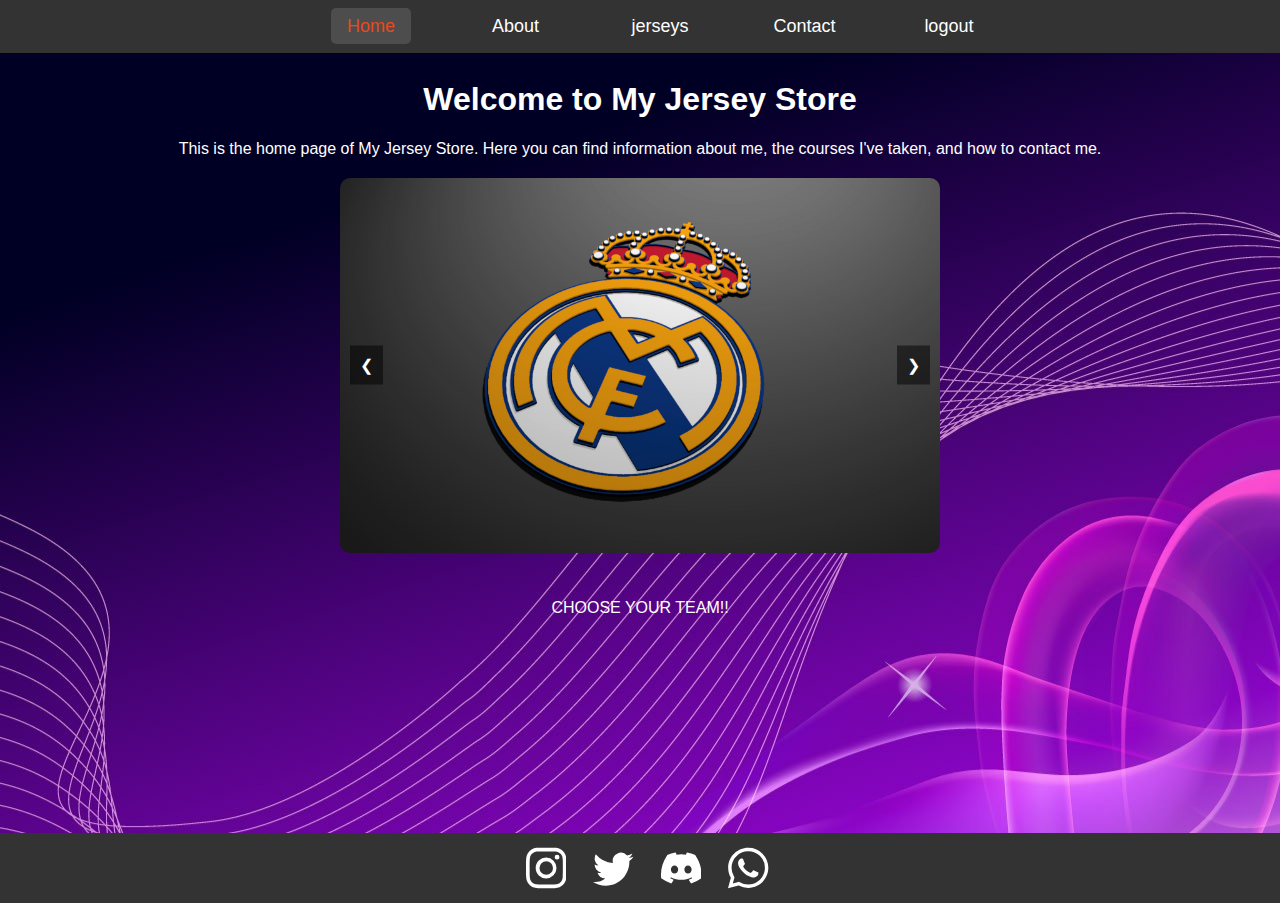
<file: Projet Html mounta/index.html>
<!DOCTYPE html>
<html lang="en">
<head>
  <meta charset="UTF-8">
  <meta name="viewport" content="width=device-width, initial-scale=1.0">
  <title>Home - Jersey store</title>
  <link rel="stylesheet" href="home.css">
  
</head>
<body>
  <header>
    <nav>
      <ul>
        <li><a href="index.html"class="active">Home</a></li>
        <li><a href="about.html" >About</a></li>
        <li class="dropdown"  style="width: 100px;">
          <a href="#" class="dropbtn">jerseys</a>
            <div class="dropdown-content" >
              <a href="milan.html">MILAN</a>
              <a href="barca.html">BARCA</a>
              <a href="real.html">REAL </a>
              <a href="mancity.html">MAN CITY </a>
              <a href="arsenal.html">ARSENAL </a>
            </div>
          </li>
        <li><a href="contact.html">Contact</a></li>
        <li><a href="contact.html">logout</a></li>
      </ul>
    </nav>
</header>
  <main style="color: white;">
    <h1>Welcome to My Jersey Store </h1>
    <p>This is the home page of My Jersey Store. Here you can find information about me, the courses I've taken, and how to contact me.</p>
    <div class="course-slider">
      <div class="slides">
        <!-- Repeat this block for each course image -->
        <div class="slide">
          <a href="real.html">
            <img src="real.jpg" alt="Course 1 Description">
          </a>
        </div>
        <!-- Add more slides for additional courses -->
        <div class="slide">
          <a href="barca.html">
            <img src="barca.jpg" alt="Course 2 Description">
          </a>
        </div>
        <div class="slide">
          <a href="mancity.html">
            <img src="city.jpg" alt="Course 3 Description">
          </a>
        </div>
        <div class="slide">
          <a href="arsenal.html">
            <img src="arsenal.jpg" alt="Course 4 Description">
          </a>
        </div>
        <div class="slide">
          <a href="acmilan">
            <img src="acmilan.jpg" alt="Course 5 Description">
          </a>
        </div>
      </div>
      <a class="prev" onclick="changeSlide(-1)">❮</a>
      <a class="next" onclick="changeSlide(1)">❯</a>
    </div>
    <div class="box">
      <p>CHOOSE YOUR TEAM!!</p>
    </div>

  </main>
  <footer>
    <div class="card">
      <a class="social-link1">
        <svg viewBox="0 0 16 16" class="bi bi-instagram" fill="currentColor" height="16" width="16" xmlns="http://www.w3.org/2000/svg" style="color: white"> <path fill="white" d="M8 0C5.829 0 5.556.01 4.703.048 3.85.088 3.269.222 2.76.42a3.917 3.917 0 0 0-1.417.923A3.927 3.927 0 0 0 .42 2.76C.222 3.268.087 3.85.048 4.7.01 5.555 0 5.827 0 8.001c0 2.172.01 2.444.048 3.297.04.852.174 1.433.372 1.942.205.526.478.972.923 1.417.444.445.89.719 1.416.923.51.198 1.09.333 1.942.372C5.555 15.99 5.827 16 8 16s2.444-.01 3.298-.048c.851-.04 1.434-.174 1.943-.372a3.916 3.916 0 0 0 1.416-.923c.445-.445.718-.891.923-1.417.197-.509.332-1.09.372-1.942C15.99 10.445 16 10.173 16 8s-.01-2.445-.048-3.299c-.04-.851-.175-1.433-.372-1.941a3.926 3.926 0 0 0-.923-1.417A3.911 3.911 0 0 0 13.24.42c-.51-.198-1.092-.333-1.943-.372C10.443.01 10.172 0 7.998 0h.003zm-.717 1.442h.718c2.136 0 2.389.007 3.232.046.78.035 1.204.166 1.486.275.373.145.64.319.92.599.28.28.453.546.598.92.11.281.24.705.275 1.485.039.843.047 1.096.047 3.231s-.008 2.389-.047 3.232c-.035.78-.166 1.203-.275 1.485a2.47 2.47 0 0 1-.599.919c-.28.28-.546.453-.92.598-.28.11-.704.24-1.485.276-.843.038-1.096.047-3.232.047s-2.39-.009-3.233-.047c-.78-.036-1.203-.166-1.485-.276a2.478 2.478 0 0 1-.92-.598 2.48 2.48 0 0 1-.6-.92c-.109-.281-.24-.705-.275-1.485-.038-.843-.046-1.096-.046-3.233 0-2.136.008-2.388.046-3.231.036-.78.166-1.204.276-1.486.145-.373.319-.64.599-.92.28-.28.546-.453.92-.598.282-.11.705-.24 1.485-.276.738-.034 1.024-.044 2.515-.045v.002zm4.988 1.328a.96.96 0 1 0 0 1.92.96.96 0 0 0 0-1.92zm-4.27 1.122a4.109 4.109 0 1 0 0 8.217 4.109 4.109 0 0 0 0-8.217zm0 1.441a2.667 2.667 0 1 1 0 5.334 2.667 2.667 0 0 1 0-5.334z"></path> </svg>
      </a>
      <a class="social-link2">
        <svg viewBox="0 0 16 16" class="bi bi-twitter" fill="currentColor" height="16" width="16" xmlns="http://www.w3.org/2000/svg" style="color: white"> <path fill="white" d="M5.026 15c6.038 0 9.341-5.003 9.341-9.334 0-.14 0-.282-.006-.422A6.685 6.685 0 0 0 16 3.542a6.658 6.658 0 0 1-1.889.518 3.301 3.301 0 0 0 1.447-1.817 6.533 6.533 0 0 1-2.087.793A3.286 3.286 0 0 0 7.875 6.03a9.325 9.325 0 0 1-6.767-3.429 3.289 3.289 0 0 0 1.018 4.382A3.323 3.323 0 0 1 .64 6.575v.045a3.288 3.288 0 0 0 2.632 3.218 3.203 3.203 0 0 1-.865.115 3.23 3.23 0 0 1-.614-.057 3.283 3.283 0 0 0 3.067 2.277A6.588 6.588 0 0 1 .78 13.58a6.32 6.32 0 0 1-.78-.045A9.344 9.344 0 0 0 5.026 15z"></path> </svg>              </a>
      <a class="social-link3">
        <svg viewBox="0 0 16 16" class="bi bi-discord" fill="currentColor" height="16" width="16" xmlns="http://www.w3.org/2000/svg" style="color: white"> <path fill="white" d="M13.545 2.907a13.227 13.227 0 0 0-3.257-1.011.05.05 0 0 0-.052.025c-.141.25-.297.577-.406.833a12.19 12.19 0 0 0-3.658 0 8.258 8.258 0 0 0-.412-.833.051.051 0 0 0-.052-.025c-1.125.194-2.22.534-3.257 1.011a.041.041 0 0 0-.021.018C.356 6.024-.213 9.047.066 12.032c.001.014.01.028.021.037a13.276 13.276 0 0 0 3.995 2.02.05.05 0 0 0 .056-.019c.308-.42.582-.863.818-1.329a.05.05 0 0 0-.01-.059.051.051 0 0 0-.018-.011 8.875 8.875 0 0 1-1.248-.595.05.05 0 0 1-.02-.066.051.051 0 0 1 .015-.019c.084-.063.168-.129.248-.195a.05.05 0 0 1 .051-.007c2.619 1.196 5.454 1.196 8.041 0a.052.052 0 0 1 .053.007c.08.066.164.132.248.195a.051.051 0 0 1-.004.085 8.254 8.254 0 0 1-1.249.594.05.05 0 0 0-.03.03.052.052 0 0 0 .003.041c.24.465.515.909.817 1.329a.05.05 0 0 0 .056.019 13.235 13.235 0 0 0 4.001-2.02.049.049 0 0 0 .021-.037c.334-3.451-.559-6.449-2.366-9.106a.034.034 0 0 0-.02-.019Zm-8.198 7.307c-.789 0-1.438-.724-1.438-1.612 0-.889.637-1.613 1.438-1.613.807 0 1.45.73 1.438 1.613 0 .888-.637 1.612-1.438 1.612Zm5.316 0c-.788 0-1.438-.724-1.438-1.612 0-.889.637-1.613 1.438-1.613.807 0 1.451.73 1.438 1.613 0 .888-.631 1.612-1.438 1.612Z"></path> </svg>
      </a>
      <a class="social-link4">
        <svg viewBox="0 0 16 16" class="bi bi-whatsapp" fill="currentColor" height="16" width="16" xmlns="http://www.w3.org/2000/svg" style="color: white"> <path fill="white" d="M13.601 2.326A7.854 7.854 0 0 0 7.994 0C3.627 0 .068 3.558.064 7.926c0 1.399.366 2.76 1.057 3.965L0 16l4.204-1.102a7.933 7.933 0 0 0 3.79.965h.004c4.368 0 7.926-3.558 7.93-7.93A7.898 7.898 0 0 0 13.6 2.326zM7.994 14.521a6.573 6.573 0 0 1-3.356-.92l-.24-.144-2.494.654.666-2.433-.156-.251a6.56 6.56 0 0 1-1.007-3.505c0-3.626 2.957-6.584 6.591-6.584a6.56 6.56 0 0 1 4.66 1.931 6.557 6.557 0 0 1 1.928 4.66c-.004 3.639-2.961 6.592-6.592 6.592zm3.615-4.934c-.197-.099-1.17-.578-1.353-.646-.182-.065-.315-.099-.445.099-.133.197-.513.646-.627.775-.114.133-.232.148-.43.05-.197-.1-.836-.308-1.592-.985-.59-.525-.985-1.175-1.103-1.372-.114-.198-.011-.304.088-.403.087-.088.197-.232.296-.346.1-.114.133-.198.198-.33.065-.134.034-.248-.015-.347-.05-.099-.445-1.076-.612-1.47-.16-.389-.323-.335-.445-.34-.114-.007-.247-.007-.38-.007a.729.729 0 0 0-.529.247c-.182.198-.691.677-.691 1.654 0 .977.71 1.916.81 2.049.098.133 1.394 2.132 3.383 2.992.47.205.84.326 1.129.418.475.152.904.129 1.246.08.38-.058 1.171-.48 1.338-.943.164-.464.164-.86.114-.943-.049-.084-.182-.133-.38-.232z"></path> </svg>
      </a>
    </div>             
    <footer >
  <script src="script.js"></script>
</body>
</html>
</file>
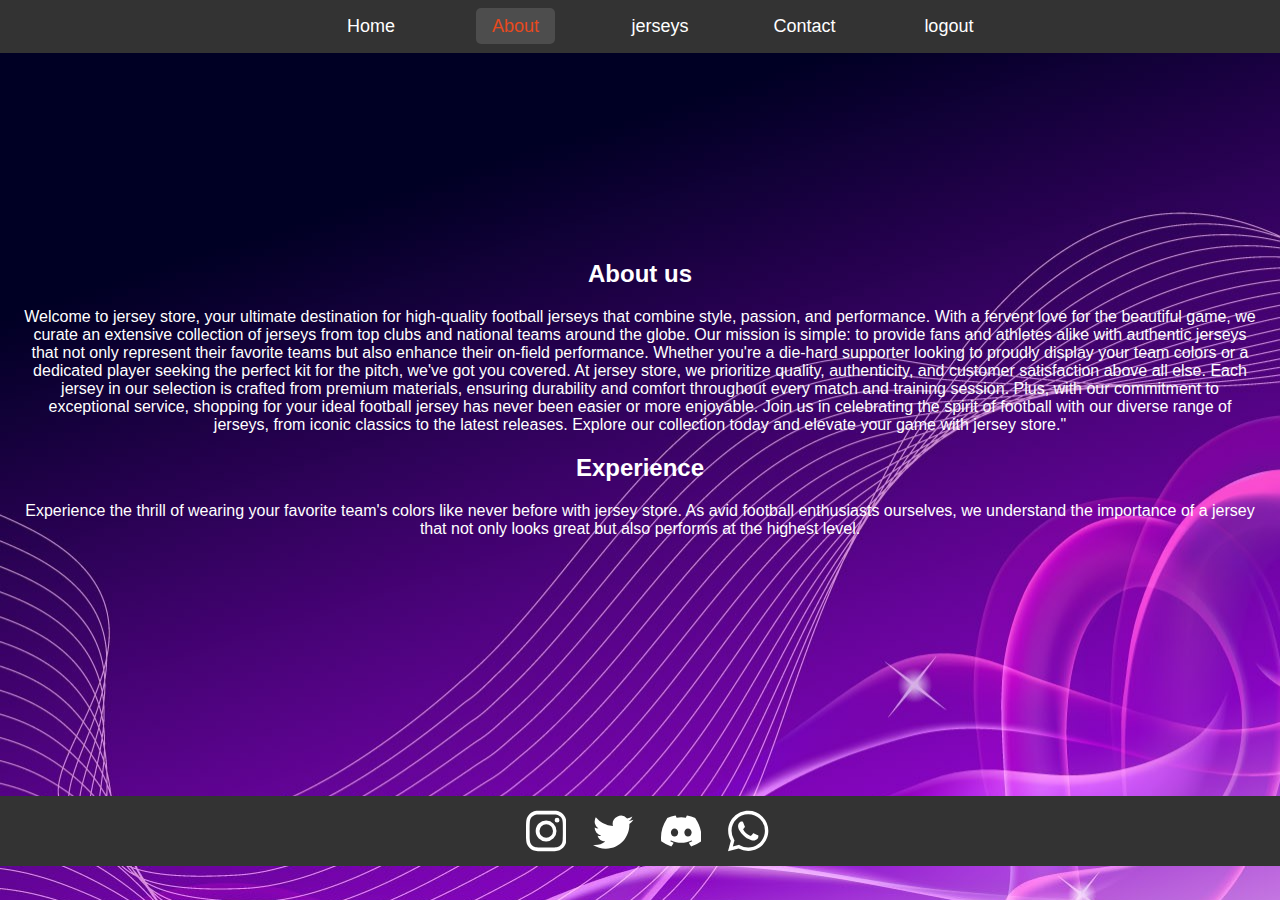
<file: Projet Html mounta/about.html>
<!DOCTYPE html>
<html lang="en">
<head>
  <meta charset="UTF-8">
  <meta name="viewport" content="width=device-width, initial-scale=1.0">
  <title>Home - Jersey store</title>
  <link rel="stylesheet" href="home.css">
  
</head>
<body>
  <header>
    <nav>
      <ul>
        <li><a href="index.html">Home</a></li>
        <li><a href="about.html" class="active" >About</a></li>
        <li class="dropdown"  style="width: 100px;">
            <a href="#" class="dropbtn">jerseys</a>
            <div class="dropdown-content" >
              <a href="milan.html">MILAN</a>
              <a href="barca.html">BARCA</a>
              <a href="real.html">REAL </a>
              <a href="mancity.html">MAN CITY </a>
              <a href="arsenal.html">ARSENAL </a>
            </div>
          </li>
        <li><a href="contact.html">Contact</a></li>
        <li><a href="login.html">logout</a></li>
      </ul>
    </nav>
</header>
    <main class="container" style="color: white;">
      <section class="profile-picture"></section>
      <section class="section">
        <h2 class="section-title" style="color: white; margin-top: 200px;">About us</h2>
        <div class="section-content">
          <p>Welcome to jersey store, your ultimate destination for high-quality football jerseys that combine style, passion, and performance. With a fervent love for the beautiful game, we curate an extensive collection of jerseys from top clubs and national teams around the globe.

            Our mission is simple: to provide fans and athletes alike with authentic jerseys that not only represent their favorite teams but also enhance their on-field performance. Whether you're a die-hard supporter looking to proudly display your team colors or a dedicated player seeking the perfect kit for the pitch, we've got you covered.
            
            At jersey store, we prioritize quality, authenticity, and customer satisfaction above all else. Each jersey in our selection is crafted from premium materials, ensuring durability and comfort throughout every match and training session. Plus, with our commitment to exceptional service, shopping for your ideal football jersey has never been easier or more enjoyable.
            
            Join us in celebrating the spirit of football with our diverse range of jerseys, from iconic classics to the latest releases. Explore our collection today and elevate your game with jersey store."</p>
        </div>
      </section>
      <section class="section">
        <h2 class="section-title">Experience</h2>
        <div class="section-content">
          <p>Experience the thrill of wearing your favorite team's colors like never before with jersey store. As avid football enthusiasts ourselves, we understand the importance of a jersey that not only looks great but also performs at the highest level.</p>
        </div>
      </section>

      <div class="download-button">
      </div>
    </main>
  </div>
  <footer style="margin-top: 222px;">
    <div class="card">
      <a class="social-link1">
        <svg viewBox="0 0 16 16" class="bi bi-instagram" fill="currentColor" height="16" width="16" xmlns="http://www.w3.org/2000/svg" style="color: white"> <path fill="white" d="M8 0C5.829 0 5.556.01 4.703.048 3.85.088 3.269.222 2.76.42a3.917 3.917 0 0 0-1.417.923A3.927 3.927 0 0 0 .42 2.76C.222 3.268.087 3.85.048 4.7.01 5.555 0 5.827 0 8.001c0 2.172.01 2.444.048 3.297.04.852.174 1.433.372 1.942.205.526.478.972.923 1.417.444.445.89.719 1.416.923.51.198 1.09.333 1.942.372C5.555 15.99 5.827 16 8 16s2.444-.01 3.298-.048c.851-.04 1.434-.174 1.943-.372a3.916 3.916 0 0 0 1.416-.923c.445-.445.718-.891.923-1.417.197-.509.332-1.09.372-1.942C15.99 10.445 16 10.173 16 8s-.01-2.445-.048-3.299c-.04-.851-.175-1.433-.372-1.941a3.926 3.926 0 0 0-.923-1.417A3.911 3.911 0 0 0 13.24.42c-.51-.198-1.092-.333-1.943-.372C10.443.01 10.172 0 7.998 0h.003zm-.717 1.442h.718c2.136 0 2.389.007 3.232.046.78.035 1.204.166 1.486.275.373.145.64.319.92.599.28.28.453.546.598.92.11.281.24.705.275 1.485.039.843.047 1.096.047 3.231s-.008 2.389-.047 3.232c-.035.78-.166 1.203-.275 1.485a2.47 2.47 0 0 1-.599.919c-.28.28-.546.453-.92.598-.28.11-.704.24-1.485.276-.843.038-1.096.047-3.232.047s-2.39-.009-3.233-.047c-.78-.036-1.203-.166-1.485-.276a2.478 2.478 0 0 1-.92-.598 2.48 2.48 0 0 1-.6-.92c-.109-.281-.24-.705-.275-1.485-.038-.843-.046-1.096-.046-3.233 0-2.136.008-2.388.046-3.231.036-.78.166-1.204.276-1.486.145-.373.319-.64.599-.92.28-.28.546-.453.92-.598.282-.11.705-.24 1.485-.276.738-.034 1.024-.044 2.515-.045v.002zm4.988 1.328a.96.96 0 1 0 0 1.92.96.96 0 0 0 0-1.92zm-4.27 1.122a4.109 4.109 0 1 0 0 8.217 4.109 4.109 0 0 0 0-8.217zm0 1.441a2.667 2.667 0 1 1 0 5.334 2.667 2.667 0 0 1 0-5.334z"></path> </svg>
      </a>
      <a class="social-link2">
        <svg viewBox="0 0 16 16" class="bi bi-twitter" fill="currentColor" height="16" width="16" xmlns="http://www.w3.org/2000/svg" style="color: white"> <path fill="white" d="M5.026 15c6.038 0 9.341-5.003 9.341-9.334 0-.14 0-.282-.006-.422A6.685 6.685 0 0 0 16 3.542a6.658 6.658 0 0 1-1.889.518 3.301 3.301 0 0 0 1.447-1.817 6.533 6.533 0 0 1-2.087.793A3.286 3.286 0 0 0 7.875 6.03a9.325 9.325 0 0 1-6.767-3.429 3.289 3.289 0 0 0 1.018 4.382A3.323 3.323 0 0 1 .64 6.575v.045a3.288 3.288 0 0 0 2.632 3.218 3.203 3.203 0 0 1-.865.115 3.23 3.23 0 0 1-.614-.057 3.283 3.283 0 0 0 3.067 2.277A6.588 6.588 0 0 1 .78 13.58a6.32 6.32 0 0 1-.78-.045A9.344 9.344 0 0 0 5.026 15z"></path> </svg>              </a>
      <a class="social-link3">
        <svg viewBox="0 0 16 16" class="bi bi-discord" fill="currentColor" height="16" width="16" xmlns="http://www.w3.org/2000/svg" style="color: white"> <path fill="white" d="M13.545 2.907a13.227 13.227 0 0 0-3.257-1.011.05.05 0 0 0-.052.025c-.141.25-.297.577-.406.833a12.19 12.19 0 0 0-3.658 0 8.258 8.258 0 0 0-.412-.833.051.051 0 0 0-.052-.025c-1.125.194-2.22.534-3.257 1.011a.041.041 0 0 0-.021.018C.356 6.024-.213 9.047.066 12.032c.001.014.01.028.021.037a13.276 13.276 0 0 0 3.995 2.02.05.05 0 0 0 .056-.019c.308-.42.582-.863.818-1.329a.05.05 0 0 0-.01-.059.051.051 0 0 0-.018-.011 8.875 8.875 0 0 1-1.248-.595.05.05 0 0 1-.02-.066.051.051 0 0 1 .015-.019c.084-.063.168-.129.248-.195a.05.05 0 0 1 .051-.007c2.619 1.196 5.454 1.196 8.041 0a.052.052 0 0 1 .053.007c.08.066.164.132.248.195a.051.051 0 0 1-.004.085 8.254 8.254 0 0 1-1.249.594.05.05 0 0 0-.03.03.052.052 0 0 0 .003.041c.24.465.515.909.817 1.329a.05.05 0 0 0 .056.019 13.235 13.235 0 0 0 4.001-2.02.049.049 0 0 0 .021-.037c.334-3.451-.559-6.449-2.366-9.106a.034.034 0 0 0-.02-.019Zm-8.198 7.307c-.789 0-1.438-.724-1.438-1.612 0-.889.637-1.613 1.438-1.613.807 0 1.45.73 1.438 1.613 0 .888-.637 1.612-1.438 1.612Zm5.316 0c-.788 0-1.438-.724-1.438-1.612 0-.889.637-1.613 1.438-1.613.807 0 1.451.73 1.438 1.613 0 .888-.631 1.612-1.438 1.612Z"></path> </svg>
      </a>
      <a class="social-link4">
        <svg viewBox="0 0 16 16" class="bi bi-whatsapp" fill="currentColor" height="16" width="16" xmlns="http://www.w3.org/2000/svg" style="color: white"> <path fill="white" d="M13.601 2.326A7.854 7.854 0 0 0 7.994 0C3.627 0 .068 3.558.064 7.926c0 1.399.366 2.76 1.057 3.965L0 16l4.204-1.102a7.933 7.933 0 0 0 3.79.965h.004c4.368 0 7.926-3.558 7.93-7.93A7.898 7.898 0 0 0 13.6 2.326zM7.994 14.521a6.573 6.573 0 0 1-3.356-.92l-.24-.144-2.494.654.666-2.433-.156-.251a6.56 6.56 0 0 1-1.007-3.505c0-3.626 2.957-6.584 6.591-6.584a6.56 6.56 0 0 1 4.66 1.931 6.557 6.557 0 0 1 1.928 4.66c-.004 3.639-2.961 6.592-6.592 6.592zm3.615-4.934c-.197-.099-1.17-.578-1.353-.646-.182-.065-.315-.099-.445.099-.133.197-.513.646-.627.775-.114.133-.232.148-.43.05-.197-.1-.836-.308-1.592-.985-.59-.525-.985-1.175-1.103-1.372-.114-.198-.011-.304.088-.403.087-.088.197-.232.296-.346.1-.114.133-.198.198-.33.065-.134.034-.248-.015-.347-.05-.099-.445-1.076-.612-1.47-.16-.389-.323-.335-.445-.34-.114-.007-.247-.007-.38-.007a.729.729 0 0 0-.529.247c-.182.198-.691.677-.691 1.654 0 .977.71 1.916.81 2.049.098.133 1.394 2.132 3.383 2.992.47.205.84.326 1.129.418.475.152.904.129 1.246.08.38-.058 1.171-.48 1.338-.943.164-.464.164-.86.114-.943-.049-.084-.182-.133-.38-.232z"></path> </svg>
      </a>
    </div>
  </footer>
</body>
</html>
</file>
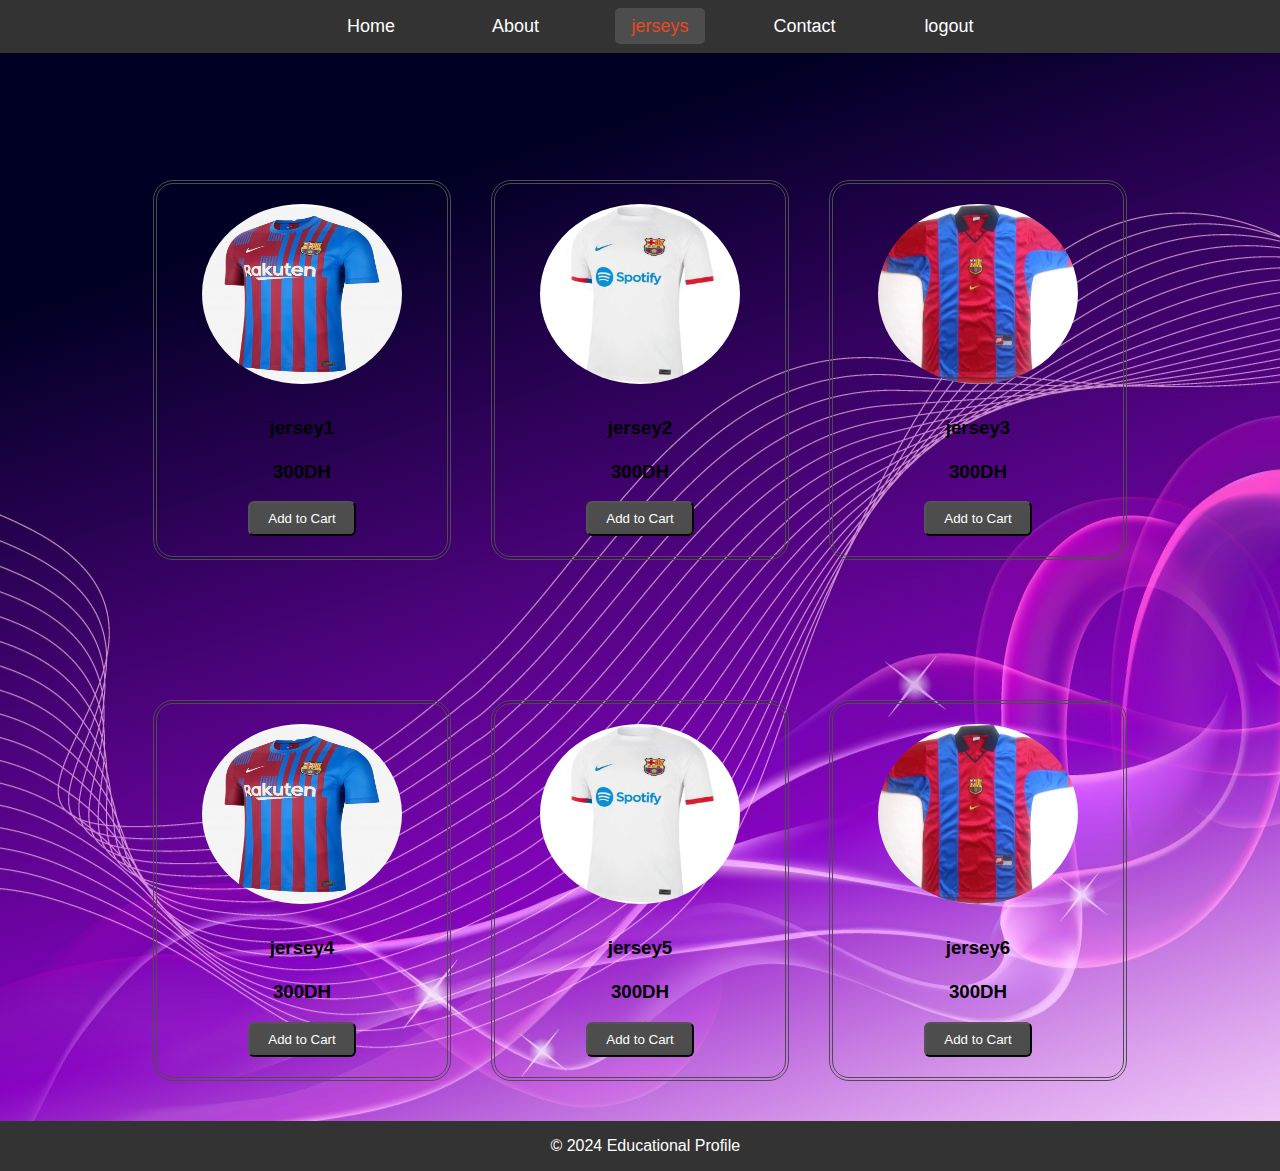
<file: Projet Html mounta/barca.html>
<!DOCTYPE html>
<html lang="en">
<head>
  <meta charset="UTF-8">
  <meta name="viewport" content="width=device-width, initial-scale=1.0">
  <title>Home - Jersey store</title>
  <link rel="stylesheet" href="home.css">
  
</head>
<body>
  <header>
    <nav>
      <ul>
        <li><a href="index.html">Home</a></li>
        <li><a href="about.html" >About</a></li>
        <li class="dropdown"  style="width: 100px;">
            <a href="#"  class="active">jerseys</a>
            <div class="dropdown-content" >
              <a href="milan.html">MILAN</a>
              <a href="barca.html">BARCA</a>
              <a href="real.html">REAL </a>
              <a href="mancity.html">MAN CITY </a>
              <a href="arsenal.html">ARSENAL </a>
            </div>
          </li>
        <li><a href="contact.html">Contact</a></li>
        <li><a href="login.html">logout</a></li>
      </ul>
    </nav>
</header>
<main>
    <div class="shop-items">

        <div class="item">
            <img src="barca1.jpg" alt="Item 2">
            <h3>jersey1 <br><br> 300DH</h3>

            <button>Add to Cart</button>
        </div>
        <div class="item">
          <img src="barca2.jpg" alt="Item 2">
          <h3>jersey2 <br><br> 300DH</h3>
          <button>Add to Cart</button>
      </div>
      <div class="item">
        <img src="barca3.jpg" alt="Item 2">
        <h3>jersey3 <br><br> 300DH</h3>
        <button>Add to Cart</button>
    </div>
</div>
<div class="shop-items">
    <div class="item">
        <img src="barca1.jpg" alt="Item 2">
        <h3>jersey4 <br><br> 300DH</h3>
        <button>Add to Cart</button>
    </div>
    <div class="item">
      <img src="barca2.jpg" alt="Item 2">
      <h3>jersey5 <br><br> 300DH</h3>
      <button>Add to Cart</button>
  </div>
  <div class="item" >
    <img src="barca3.jpg" alt="Item 2">
    <h3>jersey6 <br><br> 300DH</h3>
    <button>Add to Cart</button>
</div>
<div style="margin-bottom: -100px;"></div>





</main >

<footer >
    
    <p style="margin-left: 43%;">© 2024 Educational Profile</p>
</footer>
<script src="script.js"></script>
</body>
</html>
</file>
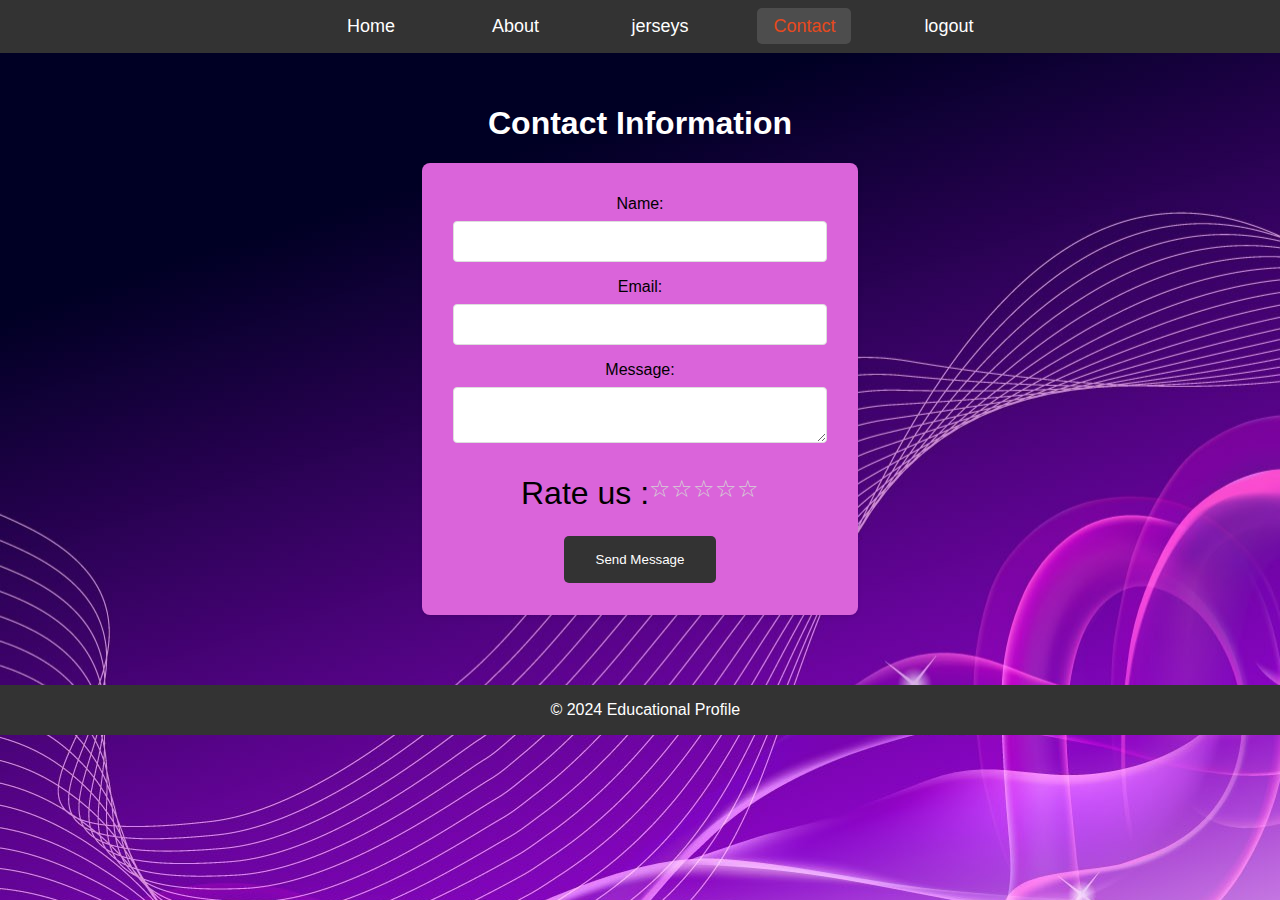
<file: Projet Html mounta/contact.html>
<!DOCTYPE html>
<html lang="en">
<head>
  <meta charset="UTF-8">
  <meta name="viewport" content="width=device-width, initial-scale=1.0">
  <title>Home - Jersey store</title>
  <link rel="stylesheet" href="contact.css">
  
</head>
<body>
  <header>
    <nav>
      <ul>
        <li><a href="index.html">Home</a></li>
        <li><a href="about.html" >About</a></li>
        <li class="dropdown"  style="width: 100px;">
            <a href="#" >jerseys</a>
            <div class="dropdown-content" >
              <a href="milan.html">MILAN</a>
              <a href="barca.html">BARCA</a>
              <a href="real.html">REAL </a>
              <a href="mancity.html">MAN CITY </a>
              <a href="arsenal.html">ARSENAL </a>
            </div>
          </li>
        <li ><a href="contact.html" class="active">Contact</a></li>
        <li><a href="login.html">logout</a></li>
      </ul>
    </nav>
</header>
  <main >
    <h1 style="color: white; margin-top: 45px;">Contact Information</h1>
    <form id="contact-form">
      <label for="name">Name:</label>
      <input type="text" id="name" name="name" required>
      
      <label for="email">Email:</label>
      <input type="email" id="email" name="email" required>
      
      <label for="message">Message:</label>
      <textarea id="message" name="message" required></textarea>
      
      <div class="star-rating">
        <label for="Rate_us">Rate us :</label>
        <span class="star" onclick="setRating(1)">☆</span>
        <span class="star" onclick="setRating(2)">☆</span>
        <span class="star" onclick="setRating(3)">☆</span>
        <span class="star" onclick="setRating(4)">☆</span>
        <span class="star" onclick="setRating(5)">☆</span>
      </div>
      
      <button type="submit">Send Message</button>
    </form>
    <div style="margin-bottom: 50px;"></div>
  </main>
  
  <footer>
    <p style="margin-left: 43%;"></div>© 2024 Educational Profile</p>
  </footer>
  <script src="script.js"></script>
</body>
</html>
</file>
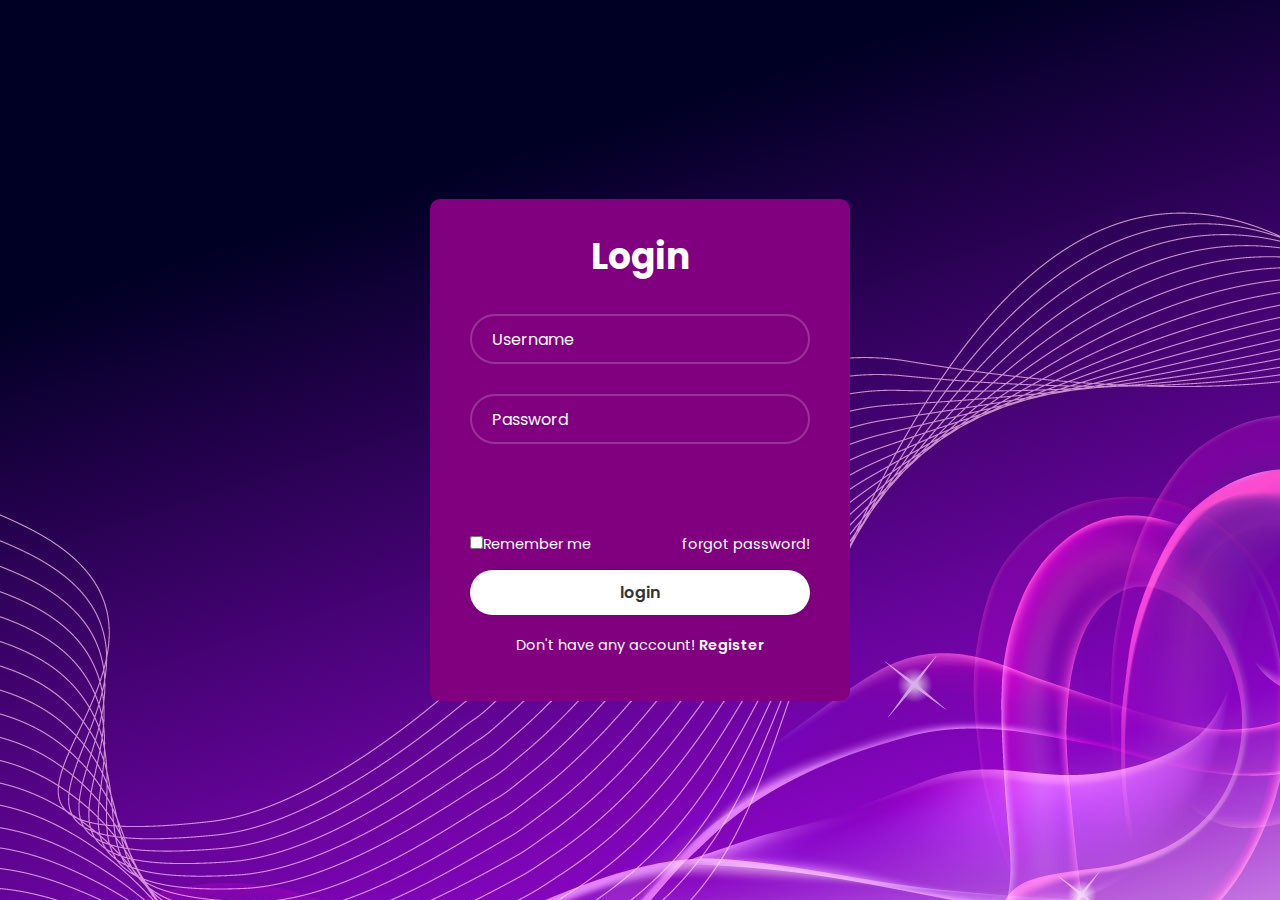
<file: Projet Html mounta/login.html>
<!DOCTYPE html>
<html lang="en">
<head>
  <meta charset="UTF-8">
  <meta name="viewport" content="width=device-width, initial-scale=1.0">
  <title>Home - Jersey store</title>
  <link rel="stylesheet" href="login.css">
</head>
<body>
  <header>
  </header>
  <div class="wrapper">
    <form id="loginForm" action="">
      <h1>Login</h1>
      <div class="input-box">
        <input type="text" id="username" placeholder="Username" required>
        <i class='bx bxs-user'></i>
      </div>
      <div class="input-box">
        <input type="password" id="password" placeholder="Password" required>
        <i class='bx bxs-lock-alt'></i>
      </div> 
      <span id="condi"></span><br><br><br>
      <div class="remenebr-forgot">
        <label><input type="checkbox">Remember me</label>
        <a href="#">forgot password!</a>
      </div>
      <button type="submit" class="btn">login</button>
      <div class="register-link">
        <p>Don't have any account! <a href="register.html">Register</a></p>
      </div>
      <div id="info"></div> 
    </form>
  </div>
  <script>
    window.onload = function() {
      document.getElementById('loginForm').onsubmit = function(event) {
        event.preventDefault(); 

        var username = document.getElementById('username').value;
        var password = document.getElementById('password').value;

        if (password.length < 8) {
          document.getElementById('condi').innerText = "Password must contain at least 8 characters";
          return; 
        }

       
        window.location.href = "index.html"; 
    }}
  </script>
</body>
</html>
</file>
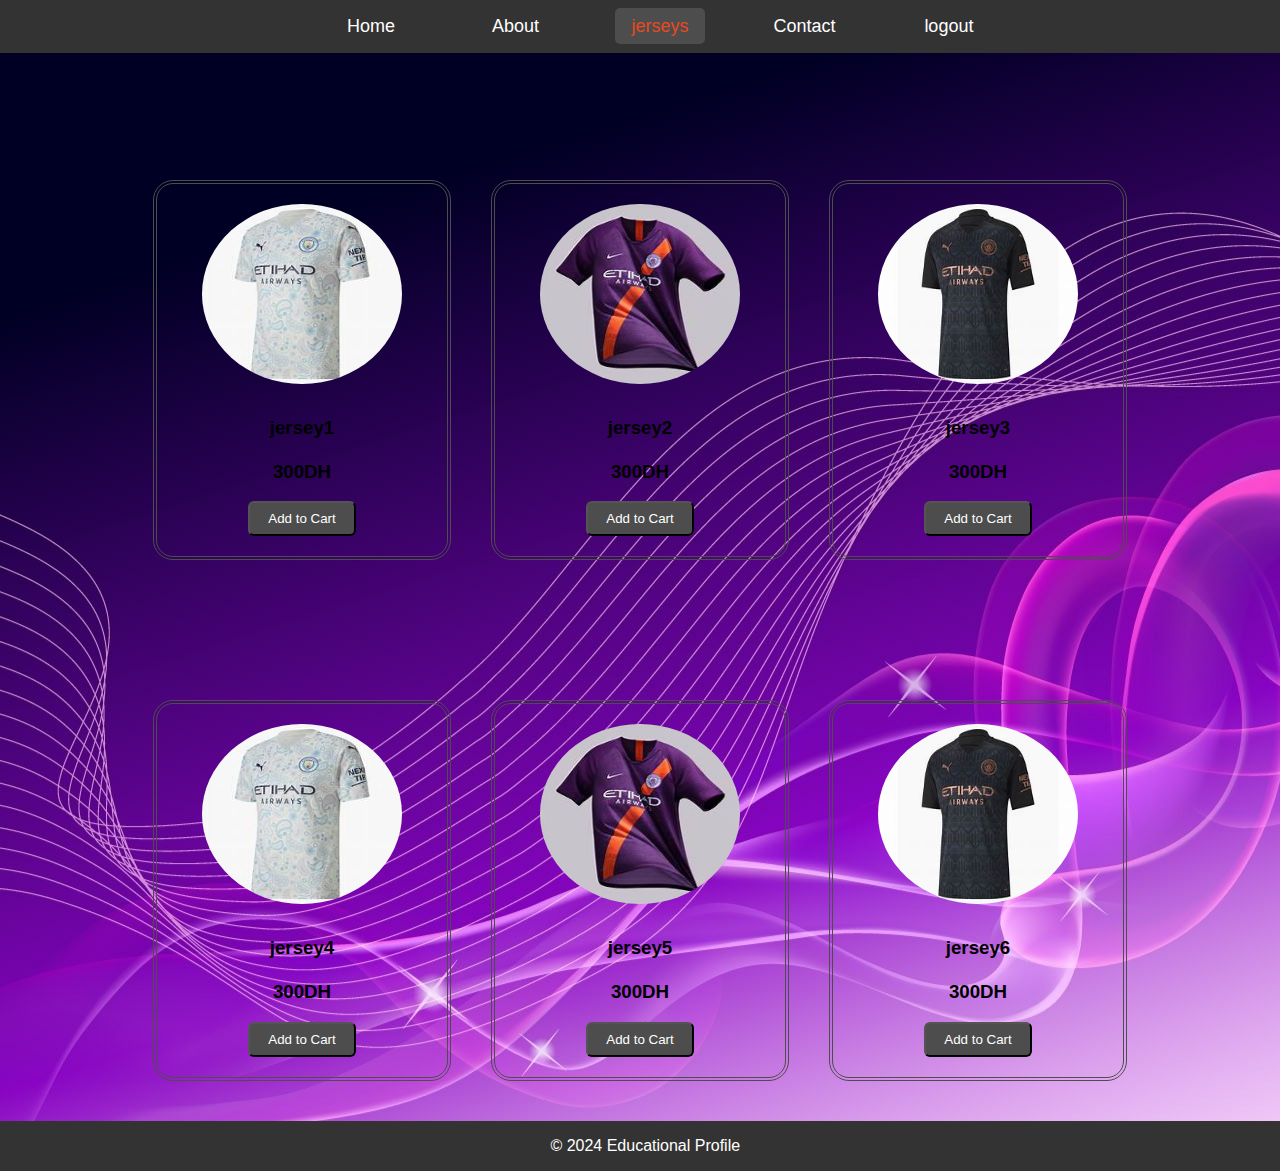
<file: Projet Html mounta/mancity.html>
<!DOCTYPE html>
<html lang="en">
<head>
  <meta charset="UTF-8">
  <meta name="viewport" content="width=device-width, initial-scale=1.0">
  <title>Home - Jersey store</title>
  <link rel="stylesheet" href="home.css">
  
</head>
<body>
  <header>
    <nav>
      <ul>
        <li><a href="index.html">Home</a></li>
        <li><a href="about.html" >About</a></li>
        <li class="dropdown"  style="width: 100px;">
            <a href="#" class="active">jerseys</a>
            <div class="dropdown-content" >
              <a href="milan.html">MILAN</a>
              <a href="barca.html">BARCA</a>
              <a href="real.html">REAL </a>
              <a href="mancity.html">MAN CITY </a>
              <a href="arsenal.html">ARSENAL </a>
            </div>
          </li>
        <li><a href="contact.html">Contact</a></li>
        <li><a href="login.html">logout</a></li>
      </ul>
    </nav>
</header>
<main>
    <div class="shop-items">

        <div class="item">
            <img src="city1.jpg" alt="Item 2">
            <h3>jersey1 <br><br> 300DH</h3>

            <button>Add to Cart</button>
        </div>
        <div class="item">
          <img src="city2.jpg" alt="Item 2">
          <h3>jersey2 <br><br> 300DH</h3>
          <button>Add to Cart</button>
      </div>
      <div class="item">
        <img src="city3.jpg" alt="Item 2">
        <h3>jersey3 <br><br> 300DH</h3>
        <button>Add to Cart</button>
    </div>
</div>
<div class="shop-items">
    <div class="item">
        <img src="city1.jpg" alt="Item 2">
        <h3>jersey4 <br><br> 300DH</h3>
        <button>Add to Cart</button>
    </div>
    <div class="item">
      <img src="city2.jpg" alt="Item 2">
      <h3>jersey5 <br><br> 300DH</h3>
      <button>Add to Cart</button>
  </div>
  <div class="item" >
    <img src="city3.jpg" alt="Item 2">
    <h3>jersey6 <br><br> 300DH</h3>
    <button>Add to Cart</button>
</div>
<div style="margin-bottom: -100px;"></div>





</main >

<footer >
    
    <p style="margin-left: 43%;">© 2024 Educational Profile</p>
</footer>
<script src="script.js"></script>
</body>
</html>
</file>
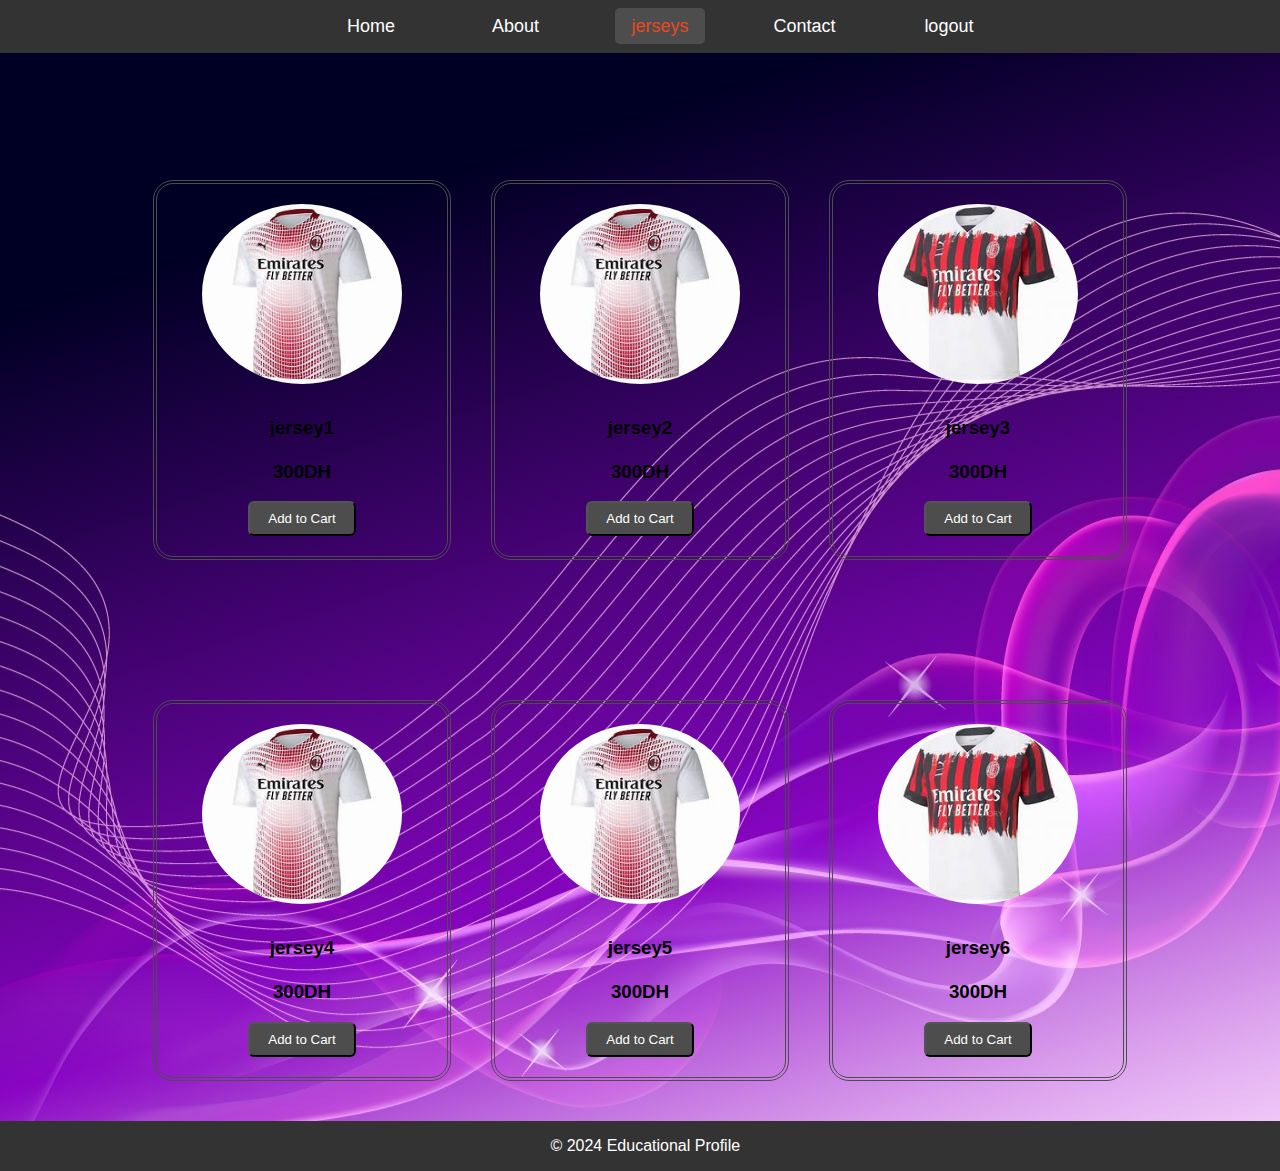
<file: Projet Html mounta/milan.html>
<!DOCTYPE html>
<html lang="en">
<head>
  <meta charset="UTF-8">
  <meta name="viewport" content="width=device-width, initial-scale=1.0">
  <title>Home - Jersey store</title>
  <link rel="stylesheet" href="home.css">
  
</head>
<body>
  <header>
    <nav>
      <ul>
        <li><a href="index.html">Home</a></li>
        <li><a href="about.html" >About</a></li>
        <li class="dropdown"  style="width: 100px;">
          <a href="#" class="active">jerseys</a>
            <div class="dropdown-content" >
              <a href="milan.html">MILAN</a>
              <a href="barca.html">BARCA</a>
              <a href="real.html">REAL </a>
              <a href="mancity.html">MAN CITY </a>
              <a href="arsenal.html">ARSENAL </a>
            </div>
          </li>
        <li><a href="contact.html">Contact</a></li>
        <li><a href="login.html">logout</a></li>
      </ul>
    </nav>
</header>
<main>
    <div class="shop-items">

        <div class="item">
            <img src="acmilan1.jpg" alt="Item 2">
            <h3>jersey1 <br><br> 300DH</h3>

            <button>Add to Cart</button>
        </div>
        <div class="item">
          <img src="acmilan2.jpg" alt="Item 2">
          <h3>jersey2 <br><br> 300DH</h3>
          <button>Add to Cart</button>
      </div>
      <div class="item">
        <img src="acmilan3.jpg" alt="Item 2">
        <h3>jersey3 <br><br> 300DH</h3>
        <button>Add to Cart</button>
    </div>
</div>
<div class="shop-items">
    <div class="item">
        <img src="acmilan1.jpg" alt="Item 2">
        <h3>jersey4 <br><br> 300DH</h3>
        <button>Add to Cart</button>
    </div>
    <div class="item">
      <img src="acmilan2.jpg" alt="Item 2">
      <h3>jersey5 <br><br> 300DH</h3>
      <button>Add to Cart</button>
  </div>
  <div class="item" >
    <img src="acmilan3.jpg" alt="Item 2">
    <h3>jersey6 <br><br> 300DH</h3>
    <button>Add to Cart</button>
</div>
<div style="margin-bottom: -100px;"></div>





</main >

<footer >
    
  <p style="margin-left: 43%;">© 2024 Educational Profile</p>
</footer>
<script src="script.js"></script>
</body>
</html>
</file>
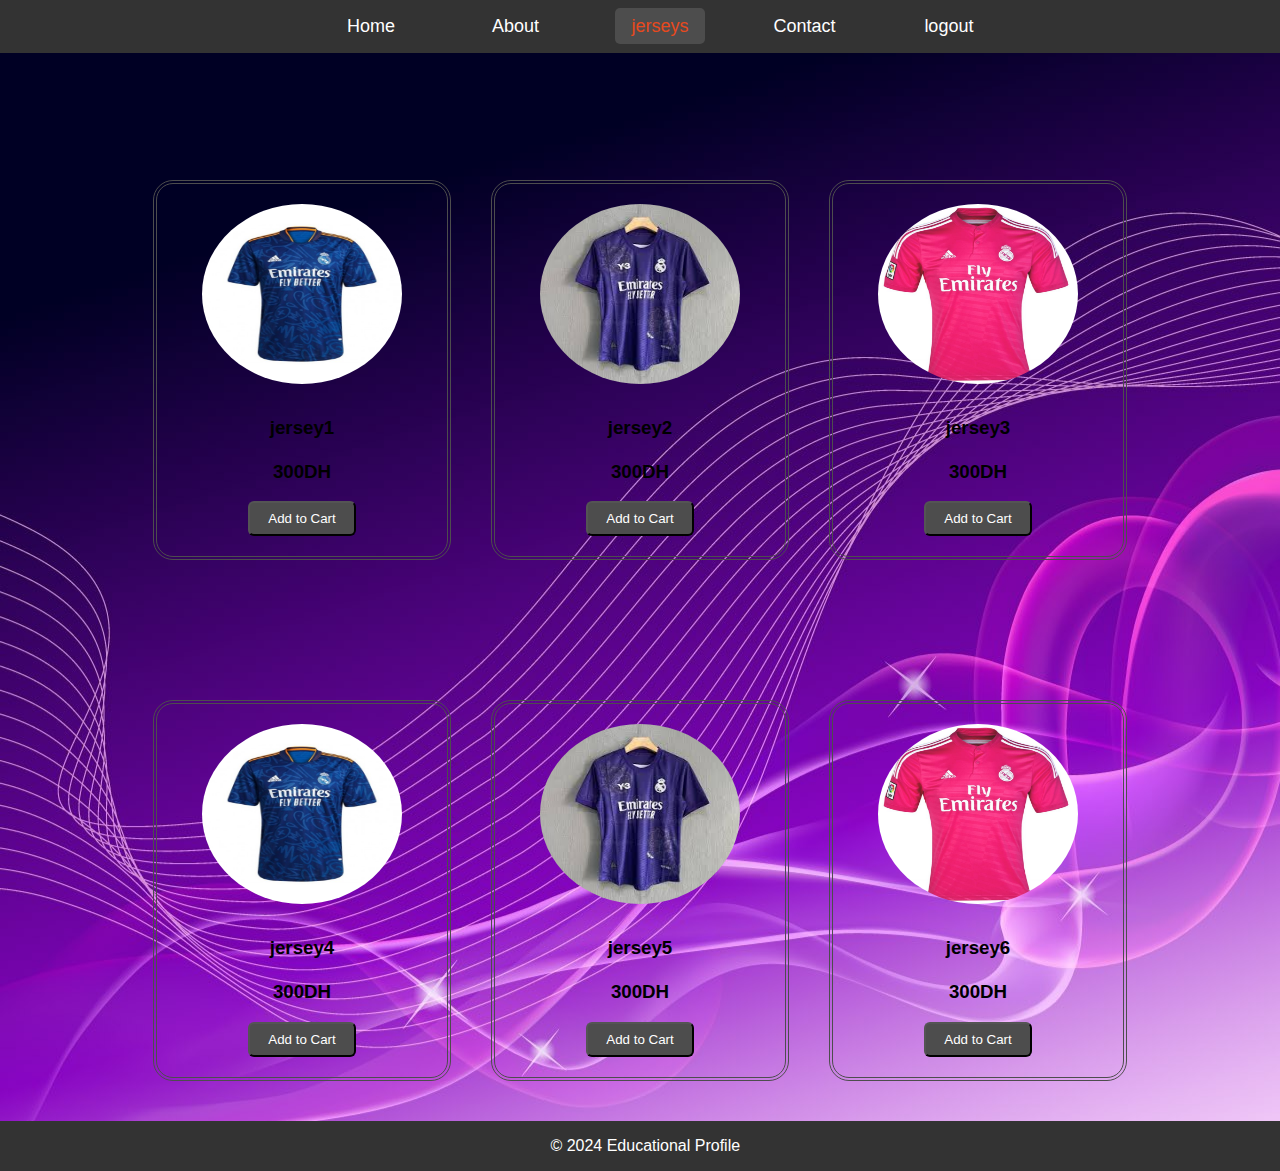
<file: Projet Html mounta/real.html>
<!DOCTYPE html>
<html lang="en">
<head>
  <meta charset="UTF-8">
  <meta name="viewport" content="width=device-width, initial-scale=1.0">
  <title>Home - Jersey store</title>
  <link rel="stylesheet" href="home.css">
  
</head>
<body>
  <header>
    <nav>
      <ul>
        <li><a href="index.html">Home</a></li>
        <li><a href="about.html" >About</a></li>
        <li class="dropdown"  style="width: 100px;">
            <a href="#" class="active">jerseys</a>
            <div class="dropdown-content" >
              <a href="milan.html">MILAN</a>
              <a href="barca.html">BARCA</a>
              <a href="real.html">REAL </a>
              <a href="mancity.html">MAN CITY </a>
              <a href="arsenal.html">ARSENAL </a>
            </div>
          </li>
        <li><a href="contact.html">Contact</a></li>
        <li><a href="login.html">logout</a></li>
      </ul>
    </nav>
</header>
<main>
    <div class="shop-items">

        <div class="item">
            <img src="real1.jpg" alt="Item 2">
            <h3>jersey1 <br><br> 300DH</h3>

            <button>Add to Cart</button>
        </div>
        <div class="item">
          <img src="real2.jpg" alt="Item 2">
          <h3>jersey2 <br><br> 300DH</h3>
          <button>Add to Cart</button>
      </div>
      <div class="item">
        <img src="real3.jpg" alt="Item 2">
        <h3>jersey3 <br><br> 300DH</h3>
        <button>Add to Cart</button>
    </div>
</div>
<div class="shop-items">
    <div class="item">
        <img src="real1.jpg" alt="Item 2">
        <h3>jersey4 <br><br> 300DH</h3>
        <button>Add to Cart</button>
    </div>
    <div class="item">
      <img src="real2.jpg" alt="Item 2">
      <h3>jersey5 <br><br> 300DH</h3>
      <button>Add to Cart</button>
  </div>
  <div class="item" >
    <img src="real3.jpg" alt="Item 2">
    <h3>jersey6 <br><br> 300DH</h3>
    <button>Add to Cart</button>
</div>
<div style="margin-bottom: -100px;"></div>



  

</main >

<footer >
    
    <p style="margin-left: 43%;">© 2024 Educational Profile</p>
</footer>
<script src="script.js"></script>
</body>
</html>
</file>
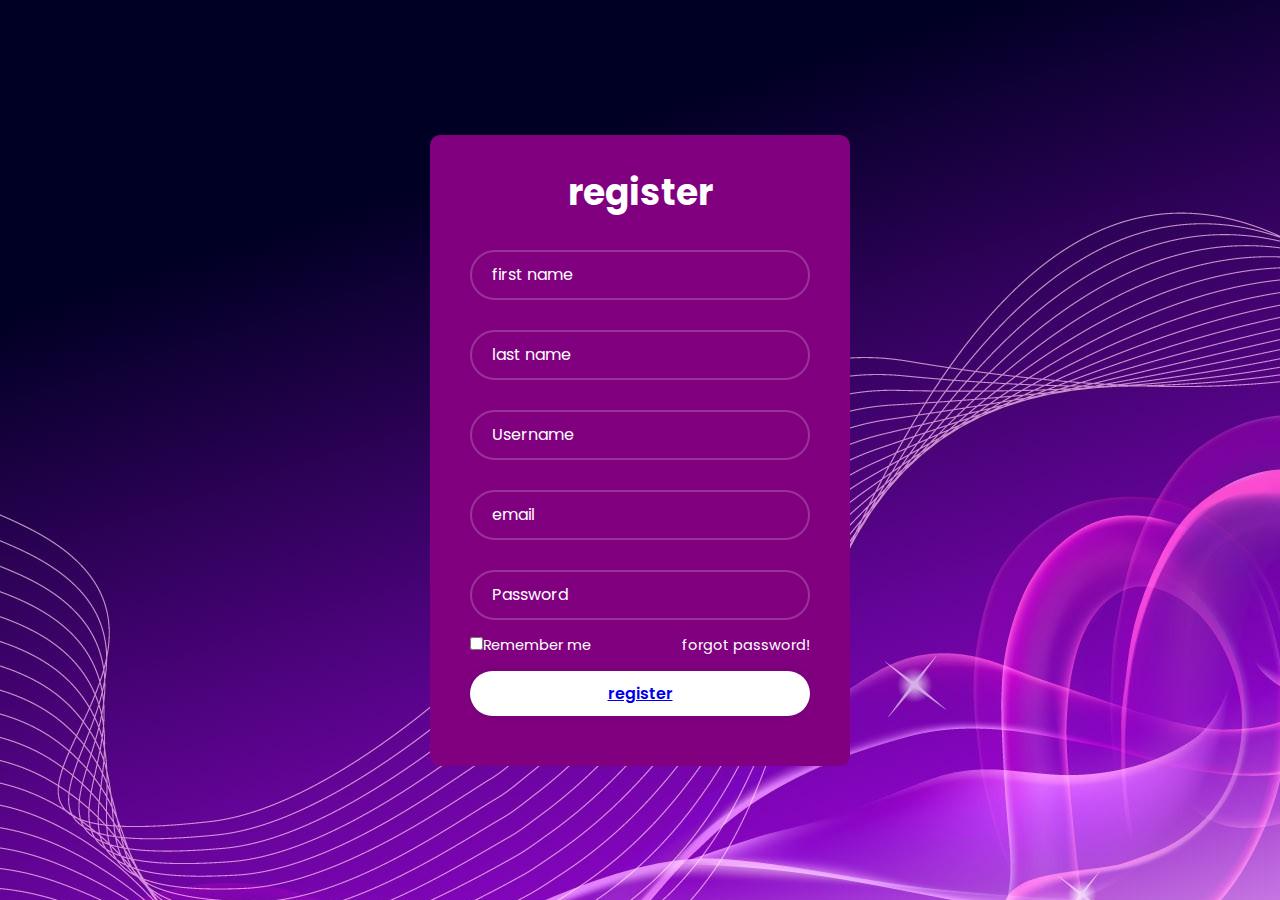
<file: Projet Html mounta/register.html>
<!DOCTYPE html>
<html lang="en">
<head>
  <meta charset="UTF-8">
  <meta name="viewport" content="width=device-width, initial-scale=1.0">
  <title>Home - Jersey store</title>
  <link rel="stylesheet" href="login.css">
  
</head>
<body>
  <header>

</header>
<body>
    <div class="wrapper">
       <form action="">
        <h1>register</h1>
        <div class="input-box">
                <input type="text" placeholder="first name" required>
                   <i class='bx bxs-user'></i>
        </div>
        <div class="input-box">
            <input type="text" placeholder="last name" required>
               <i class='bx bxs-user'></i>
    </div>

    <div class="input-box">
        <input type="text" placeholder="Username" required>
           <i class='bx bxs-user'></i>
    </div>

    <div class="input-box">
        <input type="text" placeholder="email" required>
           <i class='bx bxs-user'></i>
    </div>
        <div class="input-box">
            
                 <input type="password" placeholder="Password" required>
                 <i class='bx bxs-lock-alt'></i>
        </div> 




        <div class="remenebr-forgot">
            <label><input type="checkbox">Remember me</label>
            <a href="#">forgot password!</a>
        </div>
        
        <button type="submit" class="btn" ><a href="login.html">register</a></button>
        <div class="register-link">

        </div>
    </div>
</body>
</html>
</file>
<file: Projet Html mounta/home.css>
body, html {
  font-family: 'Arial', sans-serif;
  margin: 0;
  padding: 0;
  background: url("back.jpg")no-repeat;
}

header{
  background: #333;
  color: #fff;
  
  text-align: center;
  position: fixed;
  width: 100%;
  z-index: 10;
}

footer{
  display: flex;


  background-color: #333;
  color: #fff;
  
}
header {
  top: 0;
}



ul {
  display: block;
  list-style-type: disc;
  margin-block-start: 1em;
  margin-block-end: 1em;
  margin-inline-start: 0px;
  margin-inline-end: 0px;
  padding-inline-start: 40px;
  
}

nav ul li {
  display: inline-block;
  margin: 0 20px;
  width: 100px;
}

nav ul li a {
  color: white;
  text-decoration: none;
  font-size: 18px;
  padding: 0.5rem 1rem;
  transition: 0.3s ease;
}

nav ul li a.active,
nav ul li a:hover {
  color: #e8491d;
  background: #4d4d4d;
  border-radius: 5px;

}

main {
  text-align: center;
  padding: 20px;
  padding-top: 60px;
}

.course-slider {
  position: relative;
  max-width: 600px;
  margin: 20px auto;
  overflow: hidden;
  border-radius: 10px;
}

.slides {
  display: flex;
  transition: 0.5s ease;
}

.slide {
  min-width: 100%;
  box-sizing: border-box;
}

.slide img {
  width: 100%;
  vertical-align: top;
}

.prev, .next {
  cursor: pointer;
  position: absolute;
  top: 50%;
  transform: translateY(-50%);
  background-color: rgba(0, 0, 0, 0.5);
  color: white;
  border: none;
  padding: 10px;
  transition:  0.3s ease;
}

.prev:hover, .next:hover {
  background-color: rgba(0, 0, 0, 0.8);
}

.prev {
  left: 10px;
}

.next {
  right: 10px;
}

.box {
  width: 500px;
  height: 200px;
  padding: 10px;
  margin: 20px auto;
 
}


.shop-items {
  display: flex;
  justify-content: center;
  align-items: center;
  flex-wrap: wrap;
  margin-top: 100px;
  border-radius: 30px;
}

.item {
  margin: 20px;
  padding: 20px;
  width: 250px;
  text-align: center;
  border-radius: 20px;
  border: 4px solid #4d4d4d;
  border-style:double;
  
}

.item img {
  width: 200px;
  height: 180px;
  border-radius: 50%;
  margin-bottom: 10px;
}



.shop-button, .shop-items button {  
  padding: 8px 18px;
  background-color: #4d4d4d;
  color: #ffffff;
  border-radius: 6px;
  transition:  0.3s ease;
}









.dropdown-content {
  display: none;
  position: absolute;
  background-color: #4d4d4d;
  margin-top: 5px;
  border-radius: 5px;
  min-width: 2px;
  box-shadow: 0px 8px 16px 0px rgba(0,0,0,0.2);
  z-index: 1;
}

.dropdown-content a {
  color: black;
  padding: 12px 16px;
  text-decoration: none;
  display: block;
}

.dropdown-content a:hover {
  background-color: #ddd;
}

.dropdown:hover .dropdown-content {
  display: block;
}



#contact-form {
  max-width: 30%;
  margin: 20px auto; 
  padding: 2rem; 
  background: #fff; 
  border-radius: 8px; 
  box-shadow: 0 2px 4px rgba(0, 0, 0, 0.1); 
}

#contact-form label { 
  display: block;
  margin-bottom: 0.5rem;
}

#contact-form input,
#contact-form textarea {
  width: calc(100% - 1.5rem); 
  padding: 0.75rem;
  margin-bottom: 1rem;
  border: 1px solid #ddd;
  border-radius: 4px; 
}

#contact-form button {
  width: auto; 
  padding: 1rem 2rem; 
  background: #333;
  color: white;
  border: none;
  cursor: pointer;
  transition: 0.3s ease; 
}

#contact-form button:hover {
  background: #e8491d;
}




.star-rating {
  font-size: 2rem;
  cursor: pointer;
  margin: 1rem 0; 
}

.star-rating .star {
  color: #ddd; 
  transition: color 0.3s ease;
}

.star-rating .star.rated {
  color: #ffc700; 
}


.star-rating {
  display: flex;
  justify-content: center;
}

.star-rating .star {
  font-size: 24px;
  color: #d3d3d3;
}

.star-rating .star:hover,
.star-rating .star:hover ~ .star {
  color: #ffc107;
}

.star-rating .star.active {
  color: #ffc107;
}

form {
  display: flex;
  flex-direction: column;
  align-items: center;
}

form input[type="text"],
form input[type="email"],
form textarea {
  width: 100%;
  margin-bottom: 10px;
  padding: 10px;
  border: 1px solid #ccc;
  border-radius: 5px;
}

form button[type="submit"] {
  background-color: #007bff;
  color: white;
  padding: 10px 20px;
  border: none;
  border-radius: 5px;
  cursor: pointer;
}

.card {
  display: flex;
  height: 70px;
  width: 270px;
  margin-left: 40%;
}

.card svg {
  position: absolute;
  display: flex;
  width: 60%;
  height: 100%;
  font-size: 24px;
  font-weight: 700;
  opacity: 1;
  transition: opacity 0.25s;
  z-index: 2;
  cursor: pointer;
}

.card .social-link1,.card .social-link2,.card .social-link3,.card .social-link4 {
  position: relative;
  display: flex;
  align-items: center;
  justify-content: center;
  width: 25%;
  color: whitesmoke;
  font-size: 24px;
  text-decoration: none;
  transition: 0.25s;
  border-radius: 50px;
  
}

.card svg {
  transform: scale(1);
}

.card .social-link1:hover {
  background: #f09433;
  background: -moz-linear-gradient(45deg, #f09433 0%, #e6683c 25%, #dc2743 50%, #cc2366 75%, #bc1888 100%);
  background: -webkit-linear-gradient(45deg, #f09433 0%,#e6683c 25%,#dc2743 50%,#cc2366 75%,#bc1888 100%);
  background: linear-gradient(45deg, #f09433 0%,#e6683c 25%,#dc2743 50%,#cc2366 75%,#bc1888 100%);
  filter: progid:DXImageTransform.Microsoft.gradient( startColorstr='#f09433', endColorstr='#bc1888',GradientType=1 );
  animation: bounce_613 0.4s linear;
  
}

.card .social-link2:hover {
  background-color: #00ccff;
  animation: bounce_613 0.4s linear;
}

.card .social-link3:hover {
  background-color: #5865f2;
  animation: bounce_613 0.4s linear;
}

.card .social-link4:hover {
  background-color: #12a50b;
  animation: bounce_613 0.4s linear;
}

@keyframes bounce_613 {
  40% {
    transform: scale(1.4);
  }

  60% {
    transform: scale(0.8);
  }

  80% {
    transform: scale(1.2);
  }

  100% {
    transform: scale(1);
  }
}
</file>
<file: Projet Html mounta/contact.css>
body, html {
  font-family: 'Arial', sans-serif;
  margin: 0;
  padding: 0;
  background: url("back.jpg")no-repeat;
}

header{
  background: #333;
  color: #fff;
  
  text-align: center;
  position: fixed;
  width: 100%;
  z-index: 10;
}

footer{
  display: flex;


  background-color: #333;
  color: #fff;
  
}
header {
  top: 0;
}



ul {
  display: block;
  list-style-type: disc;
  margin-block-start: 1em;
  margin-block-end: 1em;
  margin-inline-start: 0px;
  margin-inline-end: 0px;
  padding-inline-start: 40px;
  
}

nav ul li {
  display: inline-block;
  margin: 0 20px;
  width: 100px;
}

nav ul li a {
  color: white;
  text-decoration: none;
  font-size: 18px;
  padding: 0.5rem 1rem;
  transition: 0.3s ease;
}

nav ul li a.active,
nav ul li a:hover {
  color: #e8491d;
  background: #4d4d4d;
  border-radius: 5px;

}

main {
  text-align: center;
  padding: 20px;
  padding-top: 60px;
}

.course-slider {
  position: relative;
  max-width: 600px;
  margin: 20px auto;
  overflow: hidden;
}

.slides {
  display: flex;
  transition: 0.5s ease;
}

.slide {
  min-width: 100%;
  box-sizing: border-box;
}

.slide img {
  width: 100%;
  vertical-align: top;
}

.prev, .next {
  cursor: pointer;
  position: absolute;
  top: 50%;
  transform: translateY(-50%);
  background-color: rgba(0, 0, 0, 0.5);
  color: white;
  border: none;
  padding: 10px;
  transition: background-color 0.3s ease;
}

.prev:hover, .next:hover {
  background-color: rgba(0, 0, 0, 0.8);
}

.prev {
  left: 10px;
}

.next {
  right: 10px;
}

.box {
  width: 500px;
  height: 200px;
  padding: 10px;
  margin: 20px auto;
 
}


.shop-items {
  display: flex;
  justify-content: center;
  align-items: center;
  flex-wrap: wrap;
  margin-top: 100px;
  border-radius: 30px;
}

.item {
  margin: 20px;
  padding: 20px;
  width: 250px;
  text-align: center;
  border-radius: 20px;
  border: 4px solid #4d4d4d;
  border-style:double;
  
}

.item img {
  width: 200px;
  height: 180px;
  border-radius: 50%;
  margin-bottom: 10px;
}



.shop-button, .shop-items button {  
  padding: 8px 18px;
  background-color: #4d4d4d;
  color: #ffffff;
  border-radius: 6px;
  transition:  0.3s ease;
}









.dropdown-content {
  display: none;
  position: absolute;
  background-color: #4d4d4d;
  margin-top: 5px;
  border-radius: 5px;
  min-width: 2px;
  box-shadow: 0px 8px 16px 0px rgba(0,0,0,0.2);
  z-index: 1;
}

.dropdown-content a {
  color: black;
  padding: 12px 16px;
  text-decoration: none;
  display: block;
}

.dropdown-content a:hover {
  background-color: #ddd;
}

.dropdown:hover .dropdown-content {
  display: block;
}



#contact-form {
  max-width: 30%;
  margin: 20px auto; 
  padding: 2rem; 
  background: rgb(218, 100, 218);
  border-radius: 8px; 
  box-shadow: 0 2px 4px rgba(0, 0, 0, 0.1); 
}

#contact-form label { 
  display: block;
  margin-bottom: 0.5rem;
}

#contact-form input,
#contact-form textarea {
  width: calc(100% - 1.5rem); 
  padding: 0.75rem;
  margin-bottom: 1rem;
  border: 1px solid #ddd;
  border-radius: 4px; 
}

#contact-form button {
  width: auto; 
  padding: 1rem 2rem; 
  background: #333;
  color: white;
  border: none;
  cursor: pointer;
  transition: 0.3s ease; 
}

#contact-form button:hover {
  background: #e8491d;
}




.star-rating {
  font-size: 2rem;
  cursor: pointer;
  margin: 1rem 0; 
}

.star-rating .star {
  color: #ddd; 
  transition: color 0.3s ease; 
}

.star-rating .star.rated {
  color: #ffc700; 
}


.star-rating {
  display: flex;
  justify-content: center;
}

.star-rating .star {
  font-size: 24px;
  color: #d3d3d3;
}

.star-rating .star:hover,
.star-rating .star:hover ~ .star {
  color: #ffc107;
}

.star-rating .star.active {
  color: #ffc107;
}

form {
  display: flex;
  flex-direction: column;
  align-items: center;
}

form input[type="text"],
form input[type="email"],
form textarea {
  width: 100%;
  margin-bottom: 10px;
  padding: 10px;
  border: 1px solid #ccc;
  border-radius: 5px;
}

form button[type="submit"] {
  background-color: #007bff;
  color: white;
  padding: 10px 20px;
  border: none;
  border-radius: 5px;
  cursor: pointer;
}
</file>
<file: Projet Html mounta/login.css>
@import url("https://fonts.googleapis.com/css2?family=Poppins:wght@300;400;500;600;700;800;900&display=swap");
* {
margin: 0;
padding: 0;
box-sizing: border-box;
font-family: "Poppins","sans-serif";
}
body {
display: flex;
justify-content:center ;
align-items: center;
min-height: 100vh;
background: url("back.jpg")no-repeat;
}
.wrapper{
width: 420px;
background: purple;
color: #fff;
border-radius: 10px;
padding: 30px 40px;
}
.wrapper h1{
  font-size: 36px;
  text-align: center;
}
.wrapper .input-box {
  position: relative;
  width: 100%;
  height: 50px;
  margin: 30px 0;
}
.input-box input{
width: 100%;
height: 100%;
background: transparent;
border: none;
outline: none;
border: 2px solid rgba(255, 255, 255, .2);
border-radius: 40px;
font-size: 16px;
color: #fff;
padding: 20px 45px 20px 20px;
}
.input-box input::placeholder{
  color: #fff;
}
.input-box i {
position: absolute;
right: 20px;
top: 50%;
transform: translateY(-50%);
font-size: 20px;
}
.wrapper .remenebr-forgot{
display: flex;
justify-content: space-between;
font-size: 14.5px;
margin: -15px 0px 15px;
}
.remenebr-forgot .label input{
  accent-color: #fff;
  margin-right: 3px;
}
.remenebr-forgot a{
color: #fff;
text-decoration: none;
}
.remenebr-forgot a:hover{
  text-decoration: underline;
}
.wrapper .btn{
  width: 100%;
  height: 45px;
  background: #fff;
  border: none;
  outline: none;
  border-radius: 40px;
  box-shadow: 0 0 10px rgba(0, 0, 0, .1);
  cursor: pointer;
  font-size: 16px;
  color: #333;
  font-weight: 600;
}
.wrapper .register-link{
font-size: 14.5px;
text-align: center;
margin: 20px 0 15px;
}
.register-link p a{
color: #fff;
text-decoration: none;
font-weight: 600;
}
.register-link p a:hover{
  text-decoration: underline;
}
</file>
